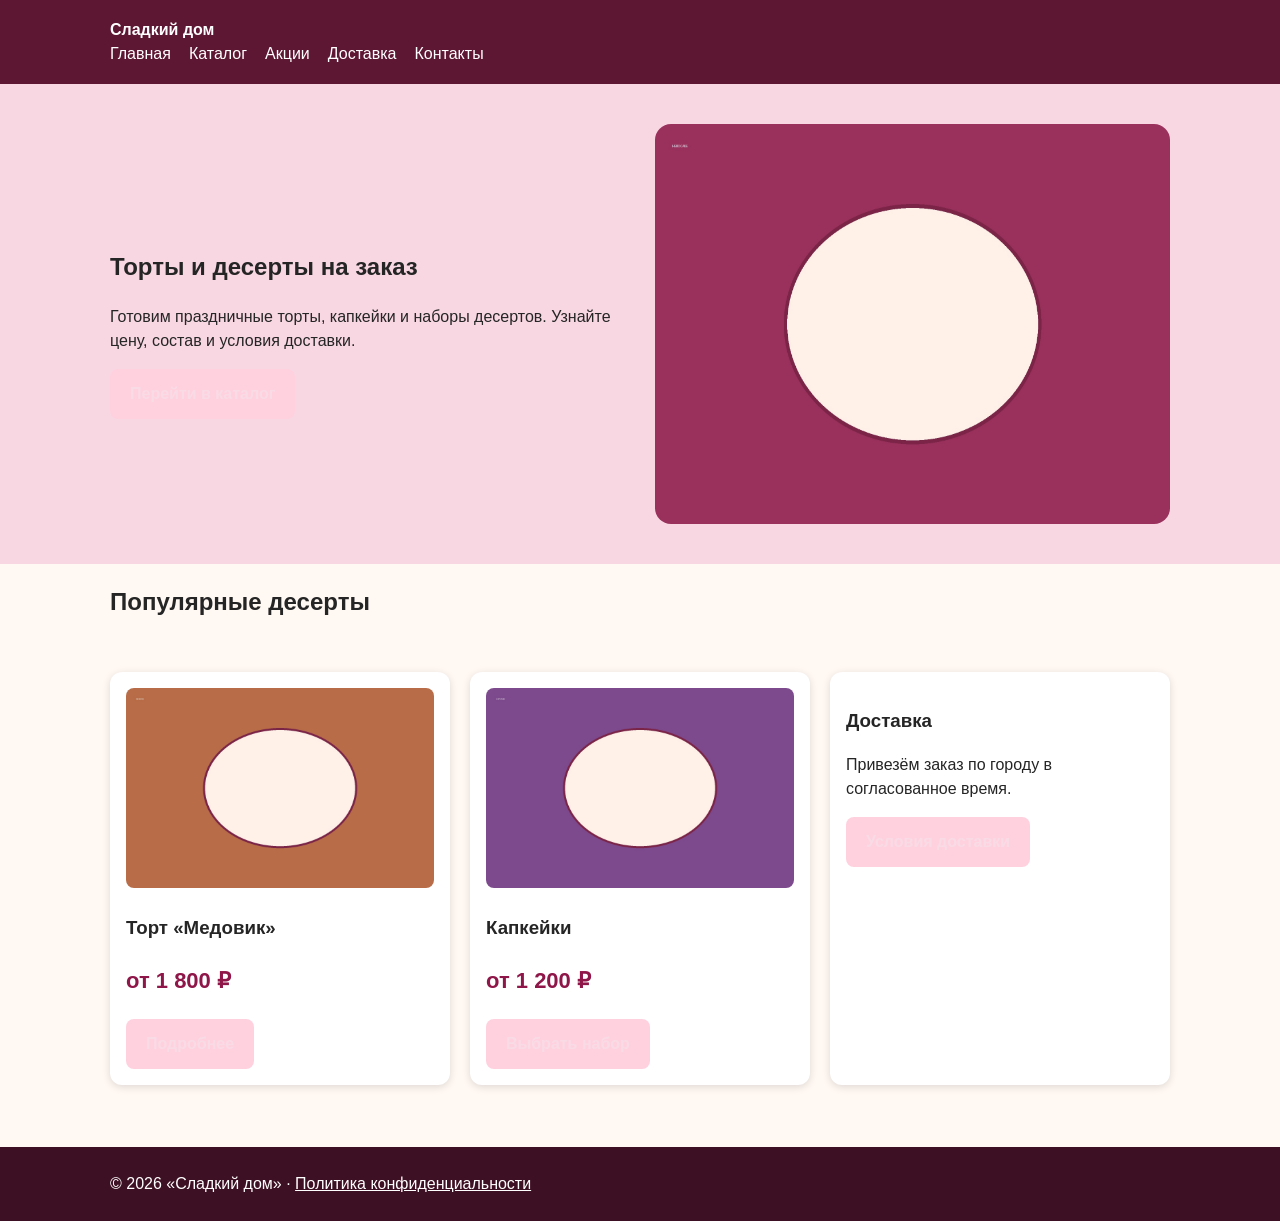
<file: index.html>
<!doctype html>
<html lang="ru">
<head>
    <meta charset="UTF-8">
    <meta name="viewport" content="width=device-width, initial-scale=1.0">
    <meta name="theme-color" content="#8b4513">
    <title>Главная | Сладкий дом — торты и десерты на заказ</title>
    <meta name="description" content="Кондитерская «Сладкий дом»: торты, капкейки и наборы десертов на заказ. Доставка по городу.">
    <meta name="keywords" content="торты на заказ, десерты, капкейки, кондитерская, медовик">
    
    <!-- Open Graph -->
    <meta property="og:title" content="Сладкий дом — торты и десерты на заказ">
    <meta property="og:description" content="Готовим праздничные торты, капкейки и наборы десертов.">
    <meta property="og:type" content="website">
    <meta property="og:image" content="images/hero-cake.jpg">

    <!-- Favicon -->
    <link rel="icon" href="images/favicon.ico" type="image/x-icon">
    <link rel="stylesheet" href="css/style.css">
</head>
<body>
    <header class="header">
        <div class="container">
            <strong>Сладкий дом</strong>
            <nav class="nav" aria-label="Основная навигация">
                <a href="index.html">Главная</a>
                <a href="catalog.html">Каталог</a>
                <a href="akcija.html">Акции</a>
                <a href="delivery.html">Доставка</a>
                <a href="contacts.html">Контакты</a>
            </nav>
        </div>
    </header>

    <main>
        <section class="hero">
            <div class="container hero-grid">
                <div>
                    <h1>Торты и десерты на заказ</h1>
                    <p>Готовим праздничные торты, капкейки и наборы десертов. Узнайте цену, состав и условия доставки.</p>
                    <a class="btn" href="catalog.html">Перейти в каталог</a>
                </div>
                <img class="hero-image"
                     src="images/hero-cake.jpg"
                     width="600" height="400"
                     alt="Праздничный торт на заказ от кондитерской «Сладкий дом»"
                     decoding="async">
            </div>
        </section>

        <section class="container">
            <h2>Популярные десерты</h2>
            <div class="grid">
                <article class="card">
                    <img src="images/medovik.jpg"
                         width="300" height="200"
                         loading="lazy" decoding="async"
                         alt="Торт Медовик">
                    <h3>Торт «Медовик»</h3>
                    <p class="price">от 1 800 ₽</p>
                    <a class="btn" href="product-medovik.html">Подробнее</a>
                </article>

                <article class="card">
                    <img src="images/cupcakes.jpg"
                         width="300" height="200"
                         loading="lazy" decoding="async"
                         alt="Набор капкейков">
                    <h3>Капкейки</h3>
                    <p class="price">от 1 200 ₽</p>
                    <a class="btn" href="catalog.html">Выбрать набор</a>
                </article>

                <article class="card">
                    <h3>Доставка</h3>
                    <p>Привезём заказ по городу в согласованное время.</p>
                    <a class="btn" href="delivery.html">Условия доставки</a>
                </article>
            </div>
        </section>
    </main>

    <footer class="footer">
        <div class="container">
            © 2026 «Сладкий дом» · <a style="color:white" href="privacy.html">Политика конфиденциальности</a>
        </div>
    </footer>

    <script src="js/main.js" defer></script>
</body>
</html>
</file>
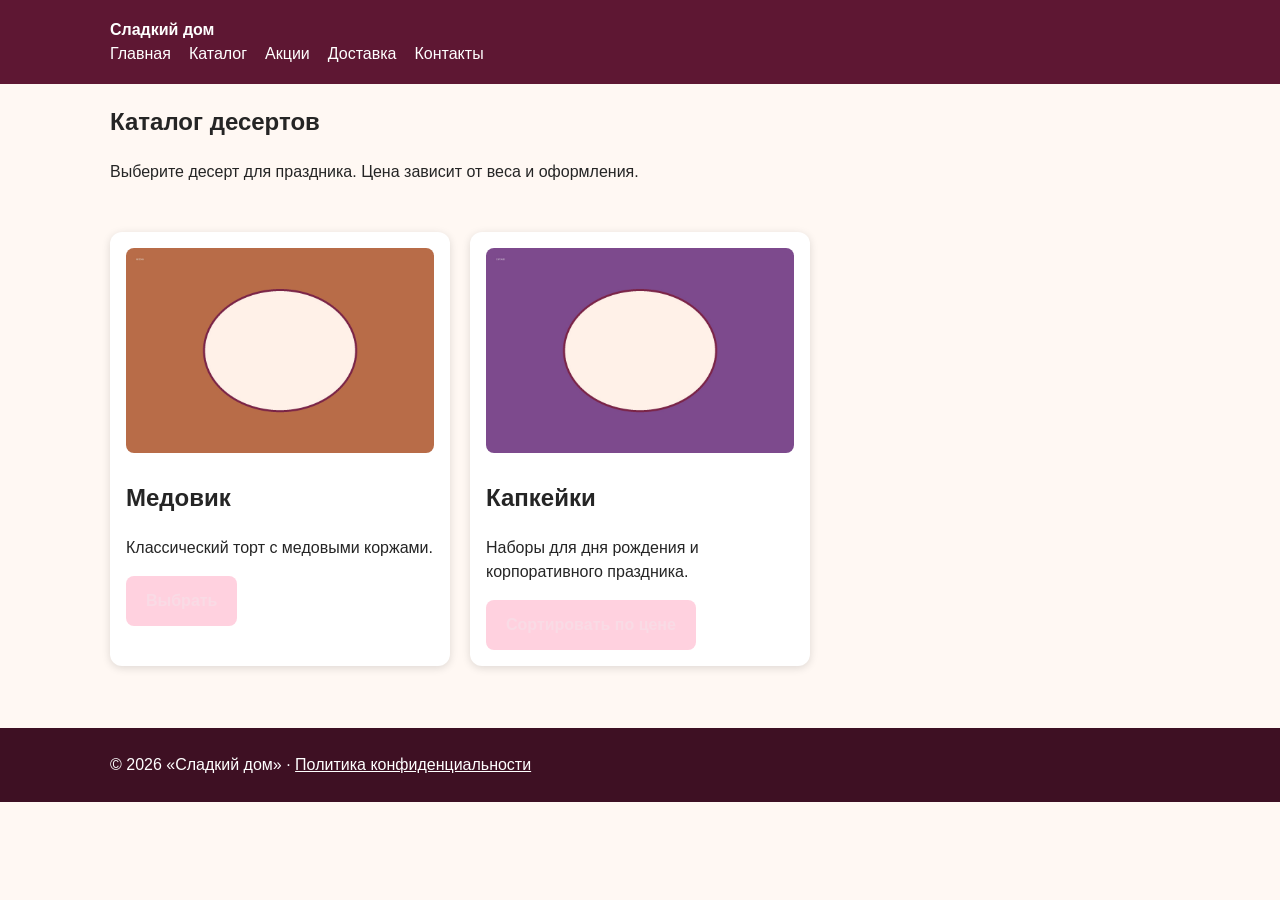
<file: catalog.html>
<!doctype html><html lang="ru"><head><meta charset="UTF-8"><title>Каталог | Сладкий дом</title><meta name="description" content="Кондитерская «Сладкий дом»: торты и десерты на заказ."><link rel="stylesheet" href="css/style.css"></head><body><header class="header"><div class="container"><strong>Сладкий дом</strong><nav class="nav"><a href="index.html">Главная</a><a href="Catalog.html">Каталог</a><a href="akcija.html">Акции</a><a href="delivery.html">Доставка</a><a href="contacts.html">Контакты</a></nav></div></header><main><section class="container"><h1>Каталог десертов</h1><p>Выберите десерт для праздника. Цена зависит от веса и оформления.</p><div class="grid"><article class="card"><img src="images/medovik.jpg"><h2>Медовик</h2><p>Классический торт с медовыми коржами.</p><a class="btn" href="product.php?id=15">Выбрать</a></article><article class="card"><img src="images/cupcakes.jpg"><h2>Капкейки</h2><p>Наборы для дня рождения и корпоративного праздника.</p><a class="btn" href="catalog.html?sort=price">Сортировать по цене</a></article></div></section></main><footer class="footer"><div class="container">© 2026 «Сладкий дом» · <a style="color:white" href="privacy.html">Политика конфиденциальности</a></div></footer><script src="js/main.js"></script></body></html>
</file>
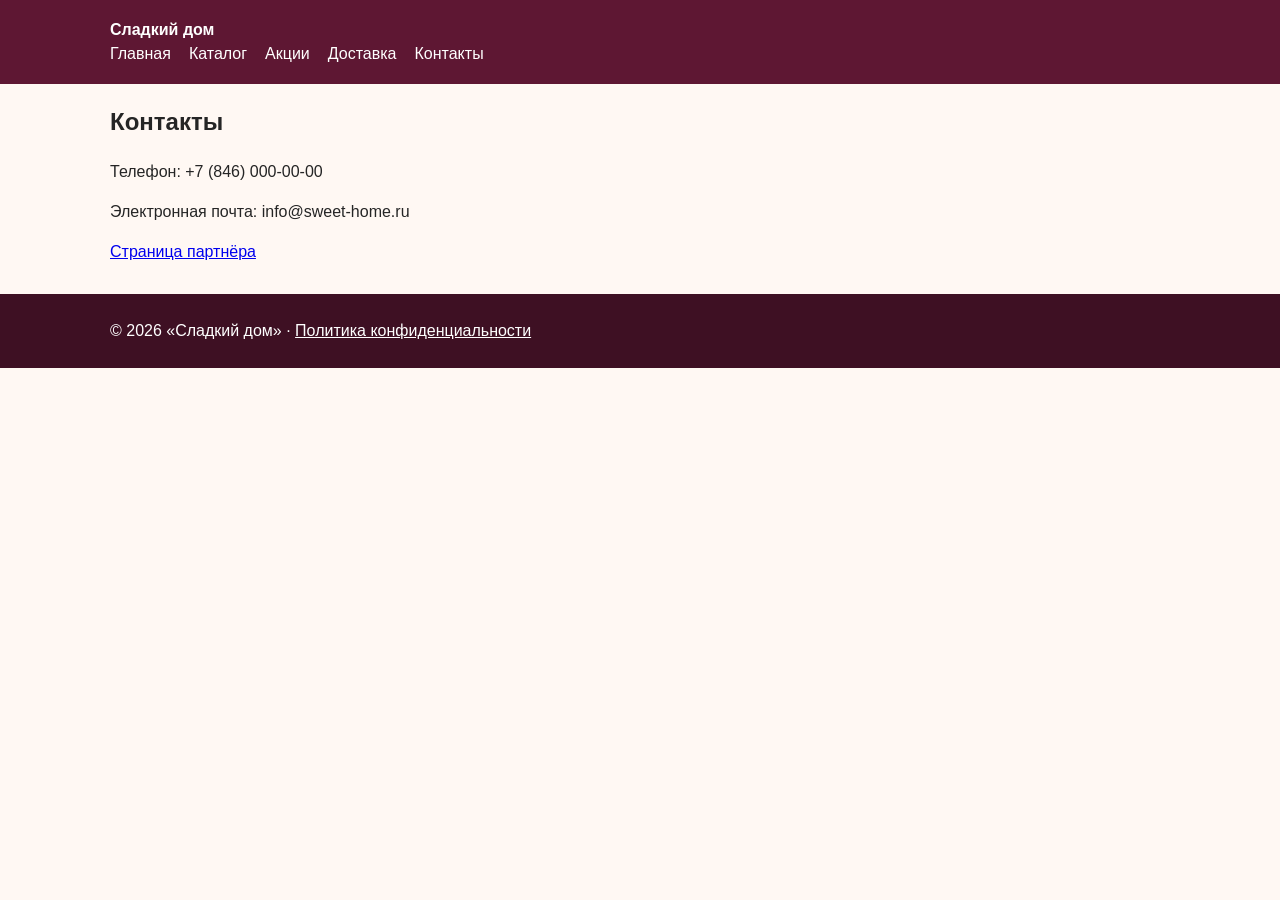
<file: contacts.html>
<!doctype html><html lang="ru"><head><meta charset="UTF-8"><title>Контакты | Сладкий дом</title><meta name="description" content="Кондитерская «Сладкий дом»: торты и десерты на заказ."><link rel="stylesheet" href="css/style.css"></head><body><header class="header"><div class="container"><strong>Сладкий дом</strong><nav class="nav"><a href="index.html">Главная</a><a href="Catalog.html">Каталог</a><a href="akcija.html">Акции</a><a href="delivery.html">Доставка</a><a href="contacts.html">Контакты</a></nav></div></header><main><section class="container"><h1>Контакты</h1><p>Телефон: +7 (846) 000-00-00</p><p>Электронная почта: info@sweet-home.ru</p><p><a href="https://example.com" target="_blank">Страница партнёра</a></p></section></main><footer class="footer"><div class="container">© 2026 «Сладкий дом» · <a style="color:white" href="privacy.html">Политика конфиденциальности</a></div></footer><script src="js/main.js"></script></body></html>
</file>
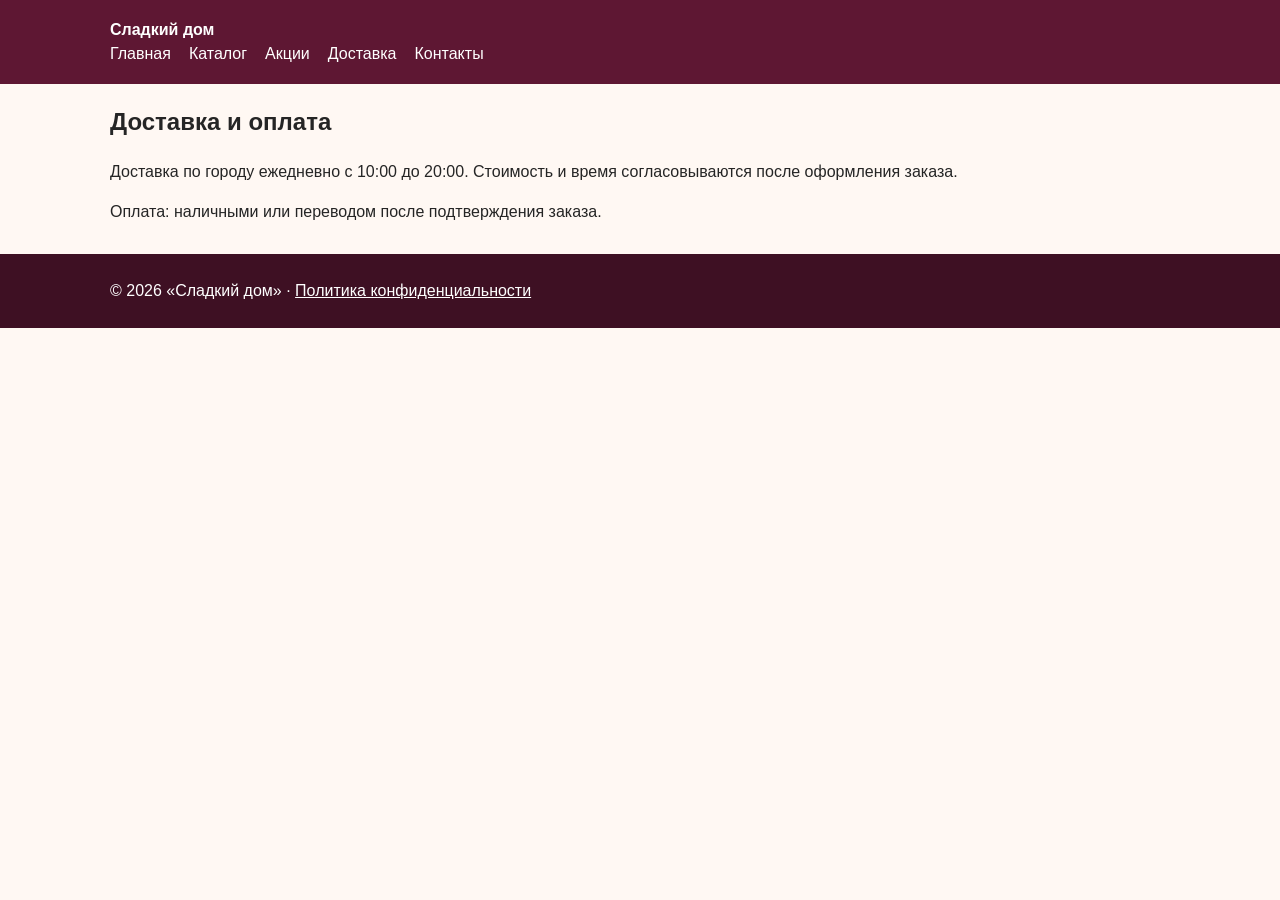
<file: delivery.html>
<!doctype html><html lang="ru"><head><meta charset="UTF-8"><title>Доставка | Сладкий дом</title><meta name="description" content="Кондитерская «Сладкий дом»: торты и десерты на заказ."><link rel="stylesheet" href="css/style.css"></head><body><header class="header"><div class="container"><strong>Сладкий дом</strong><nav class="nav"><a href="index.html">Главная</a><a href="Catalog.html">Каталог</a><a href="akcija.html">Акции</a><a href="delivery.html">Доставка</a><a href="contacts.html">Контакты</a></nav></div></header><main><section class="container"><h1>Доставка и оплата</h1><p>Доставка по городу ежедневно с 10:00 до 20:00. Стоимость и время согласовываются после оформления заказа.</p><p>Оплата: наличными или переводом после подтверждения заказа.</p></section></main><footer class="footer"><div class="container">© 2026 «Сладкий дом» · <a style="color:white" href="privacy.html">Политика конфиденциальности</a></div></footer><script src="js/main.js"></script></body></html>
</file>
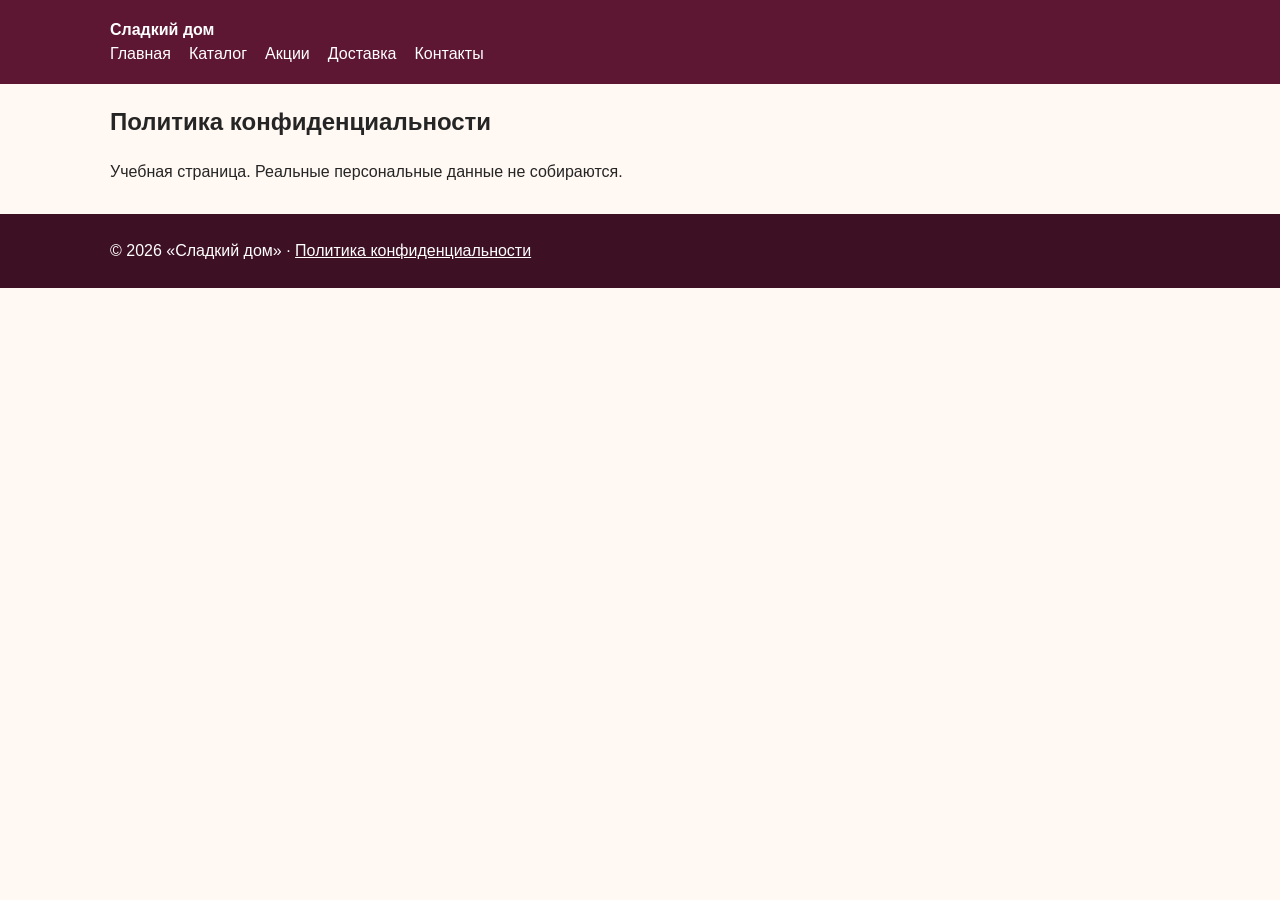
<file: privacy.html>
<!doctype html><html lang="ru"><head><meta charset="UTF-8"><title>Политика конфиденциальности | Сладкий дом</title><meta name="description" content="Кондитерская «Сладкий дом»: торты и десерты на заказ."><link rel="stylesheet" href="css/style.css"></head><body><header class="header"><div class="container"><strong>Сладкий дом</strong><nav class="nav"><a href="index.html">Главная</a><a href="Catalog.html">Каталог</a><a href="akcija.html">Акции</a><a href="delivery.html">Доставка</a><a href="contacts.html">Контакты</a></nav></div></header><main><section class="container"><h1>Политика конфиденциальности</h1><p>Учебная страница. Реальные персональные данные не собираются.</p></section></main><footer class="footer"><div class="container">© 2026 «Сладкий дом» · <a style="color:white" href="privacy.html">Политика конфиденциальности</a></div></footer><script src="js/main.js"></script></body></html>
</file>
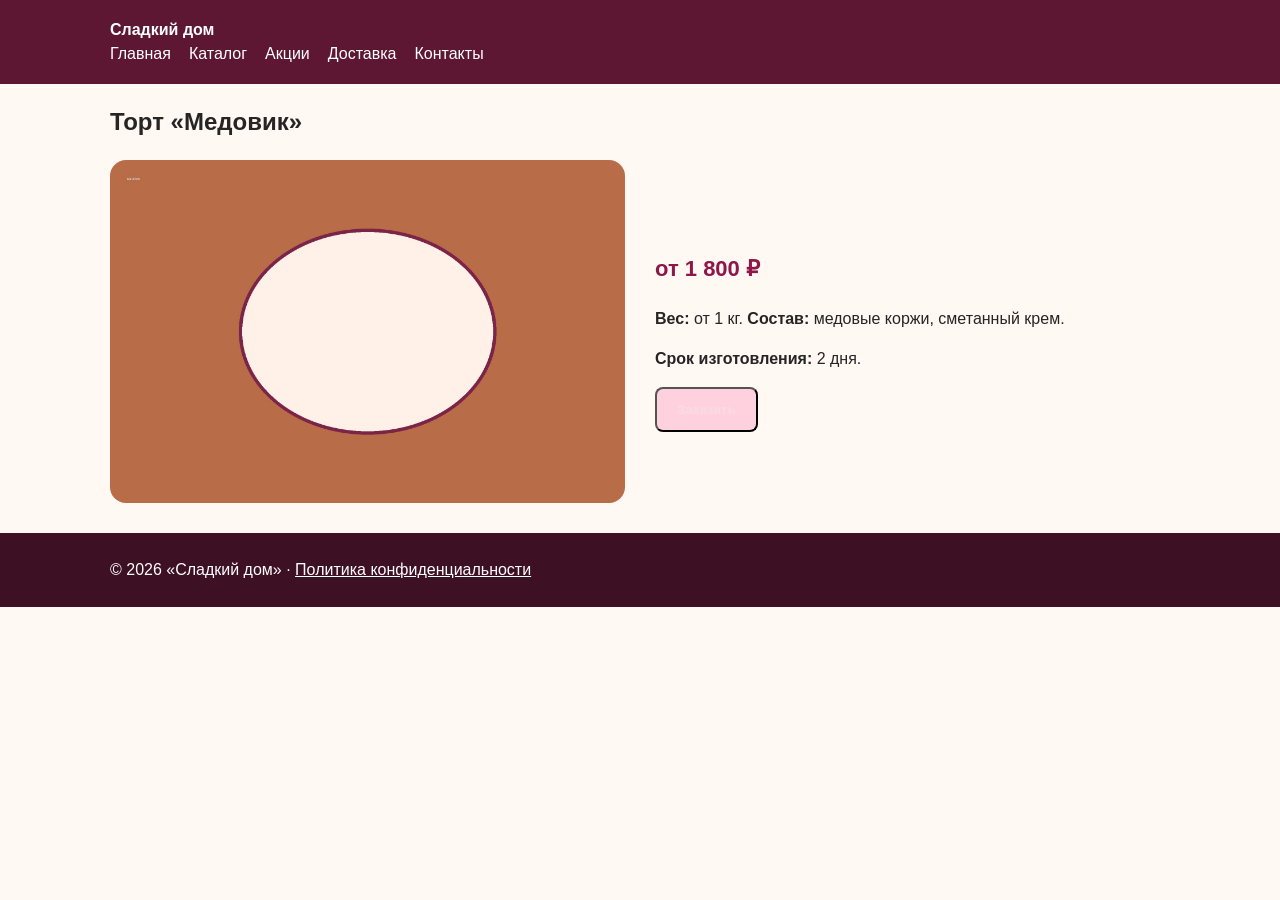
<file: product-medovik.html>
<!doctype html><html lang="ru"><head><meta charset="UTF-8"><title>Торт Медовик | Сладкий дом</title><meta name="description" content="Кондитерская «Сладкий дом»: торты и десерты на заказ."><link rel="stylesheet" href="css/style.css"></head><body><header class="header"><div class="container"><strong>Сладкий дом</strong><nav class="nav"><a href="index.html">Главная</a><a href="Catalog.html">Каталог</a><a href="akcija.html">Акции</a><a href="delivery.html">Доставка</a><a href="contacts.html">Контакты</a></nav></div></header><main><section class="container"><h1>Торт «Медовик»</h1><div class="hero-grid"><img class="hero-image" src="images/medovik.jpg"><div><p class="price">от 1 800 ₽</p><p><strong>Вес:</strong> от 1 кг. <strong>Состав:</strong> медовые коржи, сметанный крем.</p><p><strong>Срок изготовления:</strong> 2 дня.</p><button class="btn" data-order>Заказать</button></div></div></section></main><footer class="footer"><div class="container">© 2026 «Сладкий дом» · <a style="color:white" href="privacy.html">Политика конфиденциальности</a></div></footer><script src="js/main.js"></script></body></html>
</file>
<file: css/style.css>
*{box-sizing:border-box} body{margin:0;font-family:Arial,sans-serif;color:#252525;background:#fff8f3;line-height:1.5}.container{max-width:1100px;margin:auto;padding:0 20px}.header{background:#5e1733;color:#fff;padding:18px 0}.nav{display:flex;gap:18px;flex-wrap:wrap}.nav a{color:#fff;text-decoration:none}.hero{padding:40px 0;background:#f8d7e3}.hero-grid{display:grid;grid-template-columns:1fr 1fr;gap:30px;align-items:center}.hero-image{max-width:100%;border-radius:16px}.btn{display:inline-block;background:#ffd1df;color:#f9dbe5;padding:13px 20px;border-radius:8px;text-decoration:none;font-weight:bold}.grid{display:grid;grid-template-columns:repeat(3,1fr);gap:20px;padding:32px 0}.card{background:#fff;padding:16px;border-radius:12px;box-shadow:0 2px 8px #0002}.card img{width:100%;border-radius:8px}.footer{background:#3e1023;color:#fff;padding:25px 0;margin-top:30px}.price{font-size:22px;font-weight:bold;color:#8e1648}@media(max-width:600px){.hero-grid,.grid{grid-template-columns:1fr}.nav{gap:10px}}
</file>
